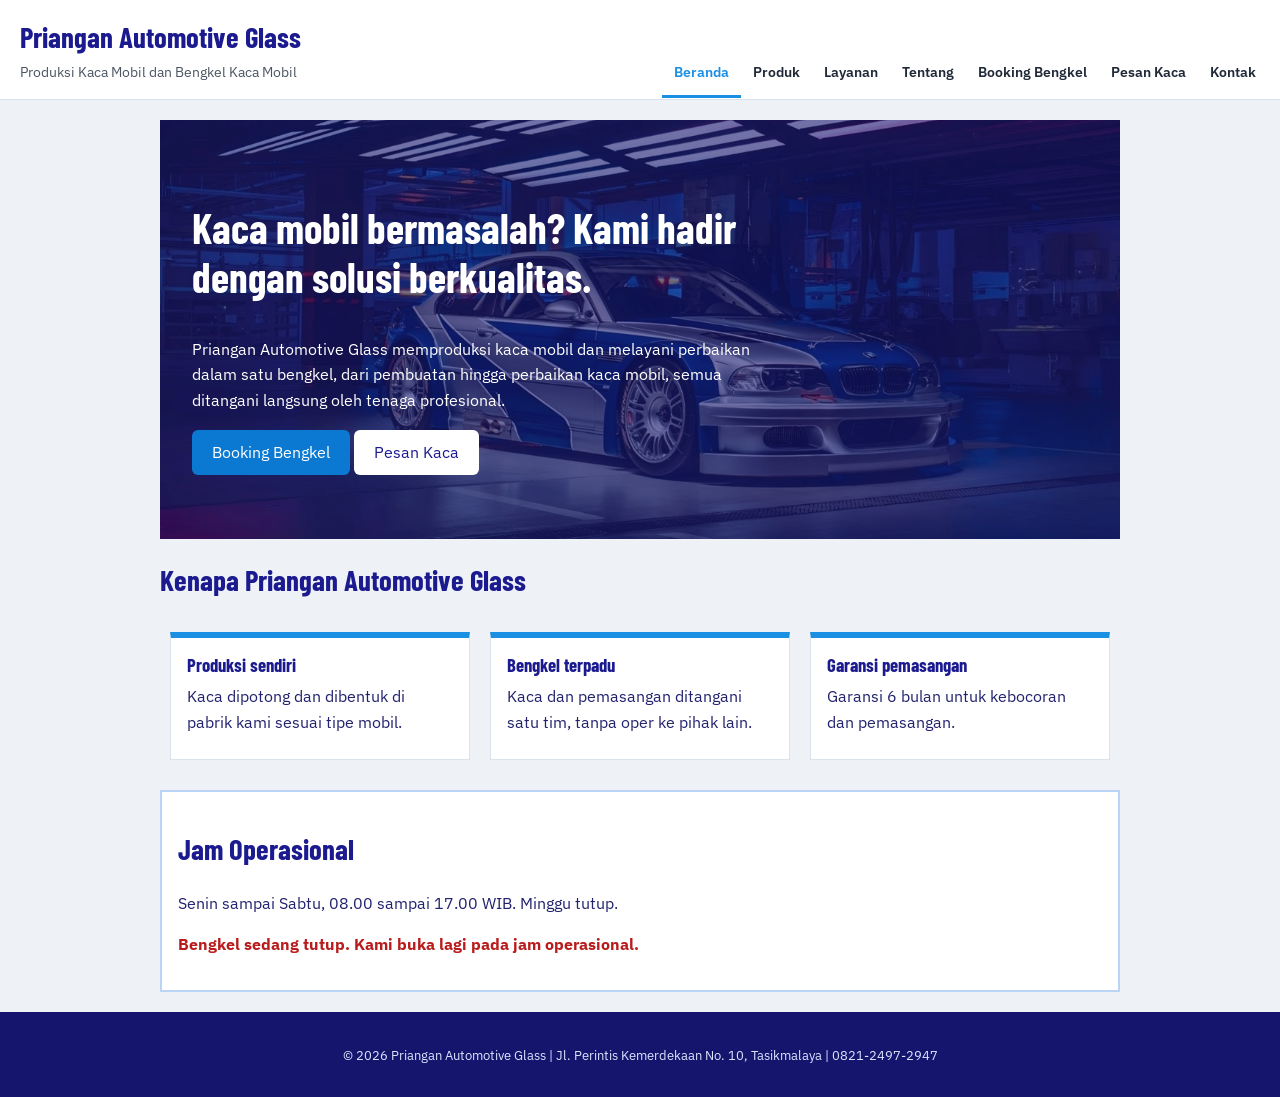
<file: index.html>
<!DOCTYPE html>
<html lang="id">
<head>
    <meta charset="UTF-8">
    <meta name="viewport" content="width=device-width, initial-scale=1.0">
    <title>Beranda | Priangan Automotive Glass</title>
    <link href="https://fonts.googleapis.com/css2?family=Barlow+Condensed:wght@600;700&family=IBM+Plex+Sans:wght@400;600&display=swap" rel="stylesheet">
   <link rel="stylesheet" href="css/style.css">
</head>

<body>

  <header id="fawwaz_header">
    <p class="fawwaz_logo">Priangan Automotive Glass</p>
    <p class="fawwaz_slogan">Produksi Kaca Mobil dan Bengkel Kaca Mobil</p>
  </header>

  <nav class="fawwaz_menu">
    <ul>
      <li><a href="index.html" class="fawwaz_aktif">Beranda</a></li>
      <li><a href="produk.html">Produk</a></li>
      <li><a href="layanan.html">Layanan</a></li>
      <li><a href="tentang.html">Tentang</a></li>
      <li><a href="booking.html">Booking Bengkel</a></li>
      <li><a href="pesan.html">Pesan Kaca</a></li>
      <li><a href="kontak.html">Kontak</a></li>
    </ul>
  </nav>

  <main id="isi">
    <section class="fawwaz_foto_latar">
      <div class="fawwaz_lapisan">
        <h1>Kaca mobil bermasalah? Kami hadir dengan solusi berkualitas.</h1>
        <p>
          Priangan Automotive Glass memproduksi kaca mobil dan melayani perbaikan
          dalam satu bengkel, dari pembuatan hingga perbaikan kaca mobil, semua ditangani langsung oleh tenaga profesional.
        </p>
        <p>
          <a class="fawwaz_tombol" href="booking.html">Booking Bengkel</a>
          <a class="fawwaz_tombol fawwaz_tombol_putih" href="pesan.html">Pesan Kaca</a>
        </p>
      </div>
    </section>

    <section>
      <h2>Kenapa Priangan Automotive Glass</h2>
      <article class="fawwaz_kolom3">
        <div class="fawwaz_kartu">
          <h3>Produksi sendiri</h3>
          <p>Kaca dipotong dan dibentuk di pabrik kami sesuai tipe mobil.</p>
        </div>
      </article>

      <article class="fawwaz_kolom3">
        <div class="fawwaz_kartu">
          <h3>Bengkel terpadu</h3>
          <p>Kaca dan pemasangan ditangani satu tim, tanpa oper ke pihak lain.</p>
        </div>
      </article>

      <article class="fawwaz_kolom3">
        <div class="fawwaz_kartu">
          <h3>Garansi pemasangan</h3>
          <p>Garansi 6 bulan untuk kebocoran dan pemasangan.</p>
        </div>
      </article>

      <div class="fawwaz_clear"></div>
    </section>

    <aside class="fawwaz_info">
      <h2>Jam Operasional</h2>
      <p>Senin sampai Sabtu, 08.00 sampai 17.00 WIB. Minggu tutup.</p>
    </aside>

  </main>

  <footer id="fawwaz_footer">
    <p>
      <small>&copy; 2026 Priangan Automotive Glass | Jl. Perintis Kemerdekaan No. 10, Tasikmalaya | 0821-2497-2947</small>
    </p>
  </footer>

<script src="js/script.js"></script>
</body>

</html>
</file>
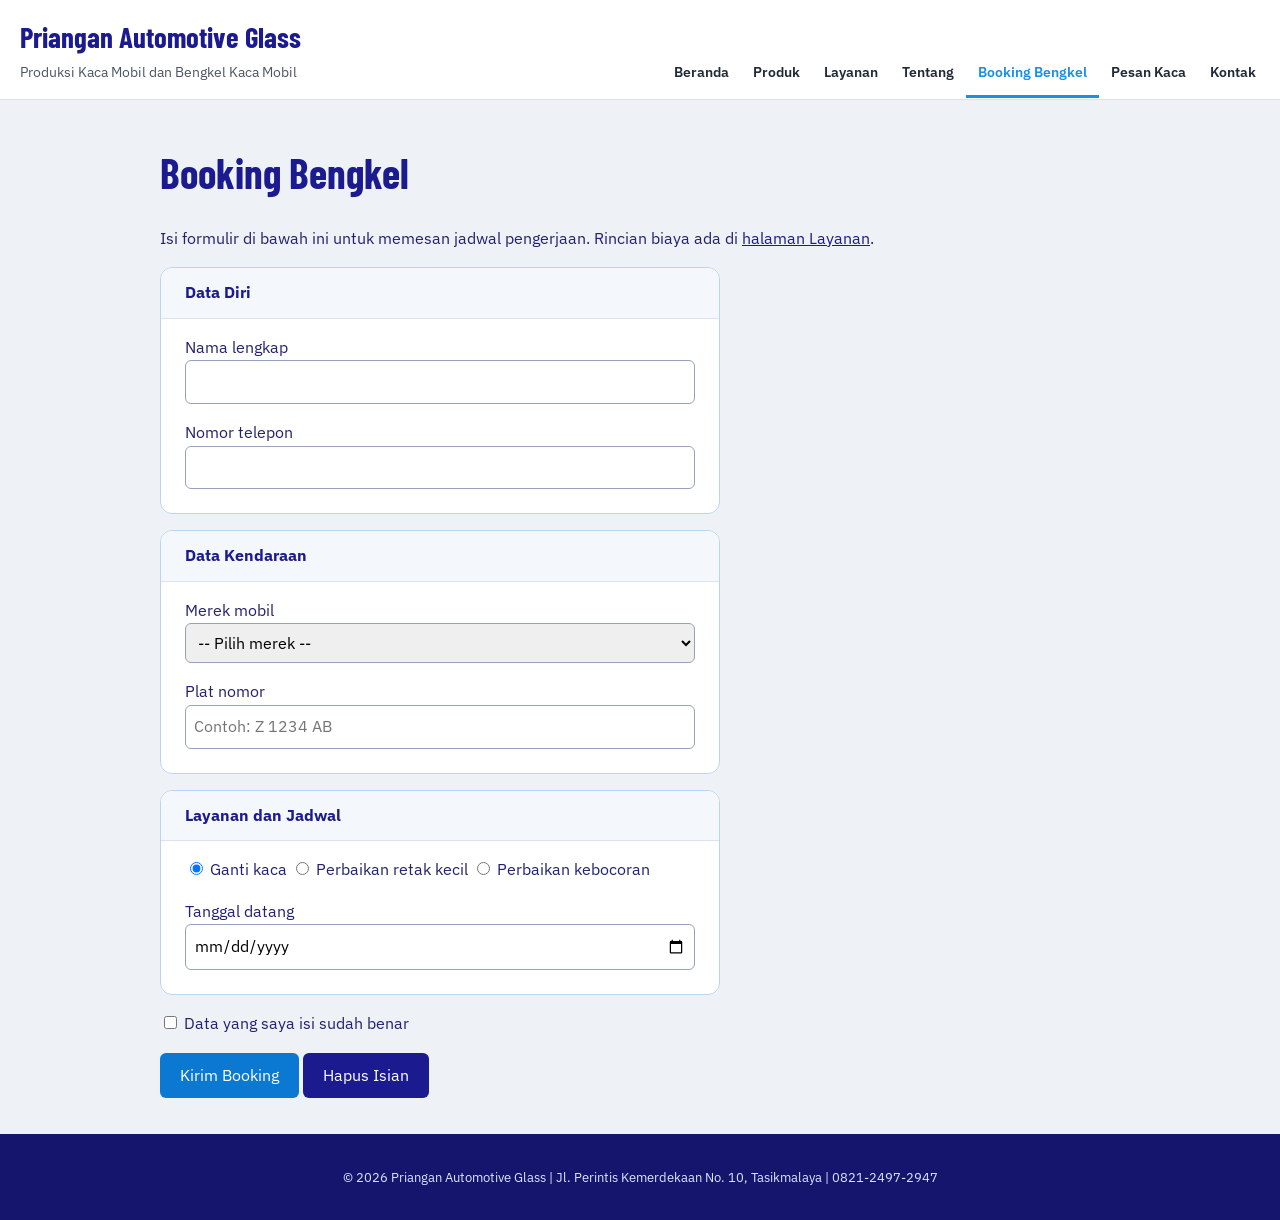
<file: booking.html>
<!DOCTYPE html>
<html lang="id">
<head>
    <meta charset="UTF-8">
    <meta name="viewport" content="width=device-width, initial-scale=1.0">
    <title>Booking Bengkel | Priangan Automotive Glass</title>
    <link href="https://fonts.googleapis.com/css2?family=Barlow+Condensed:wght@600;700&family=IBM+Plex+Sans:wght@400;600&display=swap" rel="stylesheet">
    <link rel="stylesheet" href="css/style.css">
</head>

<body>

  <header id="fawwaz_header">
    <p class="fawwaz_logo">Priangan Automotive Glass</p>
    <p class="fawwaz_slogan">Produksi Kaca Mobil dan Bengkel Kaca Mobil</p>
  </header>

  <nav class="fawwaz_menu">
    <ul>
      <li><a href="index.html">Beranda</a></li>
      <li><a href="produk.html">Produk</a></li>
      <li><a href="layanan.html">Layanan</a></li>
      <li><a href="tentang.html">Tentang</a></li>
      <li><a href="booking.html" class="fawwaz_aktif">Booking Bengkel</a></li>
      <li><a href="pesan.html">Pesan Kaca</a></li>
      <li><a href="kontak.html">Kontak</a></li>
    </ul>
  </nav>

  <main id="isi">

    <h1>Booking Bengkel</h1>
    <p>
      Isi formulir di bawah ini untuk memesan jadwal pengerjaan.
      Rincian biaya ada di <a href="layanan.html">halaman Layanan</a>.
    </p>

    <section id="fawwaz_terima">
      <h2>Terima Kasih</h2>
      <p>
        Booking Anda sudah kami terima. Kami akan menghubungi Anda
        untuk konfirmasi jadwal pengerjaan.
      </p>
    </section>

    <form action="booking.html#fawwaz_terima" method="get">

      <fieldset class="fawwaz_fieldset">
        <legend>Data Diri</legend>

        <p>
          <label for="fawwaz_nama">Nama lengkap</label><br>
          <input type="text" id="fawwaz_nama" name="nama" required minlength="3">
        </p>

        <p>
          <label for="fawwaz_telp">Nomor telepon</label><br>
          <input type="tel" id="fawwaz_telp" name="telp" required pattern="[0-9]{10,13}" title="10 sampai 13 digit angka">
        </p>
      </fieldset>

      <fieldset class="fawwaz_fieldset">
        <legend>Data Kendaraan</legend>

        <p>
          <label for="fawwaz_merk">Merek mobil</label><br>
          <select id="fawwaz_merk" name="merk" required>
            <option value="">-- Pilih merek --</option>
            <optgroup label="Jepang">
              <option value="toyota">Toyota</option>
              <option value="honda">Honda</option>
              <option value="daihatsu">Daihatsu</option>
            </optgroup>
            <optgroup label="Lainnya">
              <option value="lainnya">Merek lain</option>
            </optgroup>
          </select>
        </p>

        <p>
          <label for="fawwaz_plat">Plat nomor</label><br>
          <input type="text" id="fawwaz_plat" name="plat" required placeholder="Contoh: Z 1234 AB">
        </p>
      </fieldset>

      <fieldset class="fawwaz_fieldset">
        <legend>Layanan dan Jadwal</legend>

        <input type="radio" id="fawwaz_l1" name="layanan" value="ganti-kaca" checked>
        <label for="fawwaz_l1">Ganti kaca</label>

        <input type="radio" id="fawwaz_l2" name="layanan" value="retak-kecil">
        <label for="fawwaz_l2">Perbaikan retak kecil</label>

        <input type="radio" id="fawwaz_l3" name="layanan" value="kebocoran">
        <label for="fawwaz_l3">Perbaikan kebocoran</label>

        <p>
          <label for="fawwaz_tanggal">Tanggal datang</label><br>
          <input type="date" id="fawwaz_tanggal" name="tanggal" required>
        </p>
      </fieldset>

      <p>
        <input type="checkbox" id="fawwaz_setuju" name="setuju" value="ya" required>
        <label for="fawwaz_setuju">Data yang saya isi sudah benar</label>
      </p>

      <p>
        <button type="submit" class="fawwaz_tombol">Kirim Booking</button>
        <button type="reset" class="fawwaz_tombol fawwaz_tombol2">Hapus Isian</button>
      </p>

    </form>

  </main>

  <footer id="fawwaz_footer">
    <p>
      <small>&copy; 2026 Priangan Automotive Glass | Jl. Perintis Kemerdekaan No. 10, Tasikmalaya | 0821-2497-2947</small>
    </p>
  </footer>
<script src="js/script.js"></script>
</body>

</html>
</file>
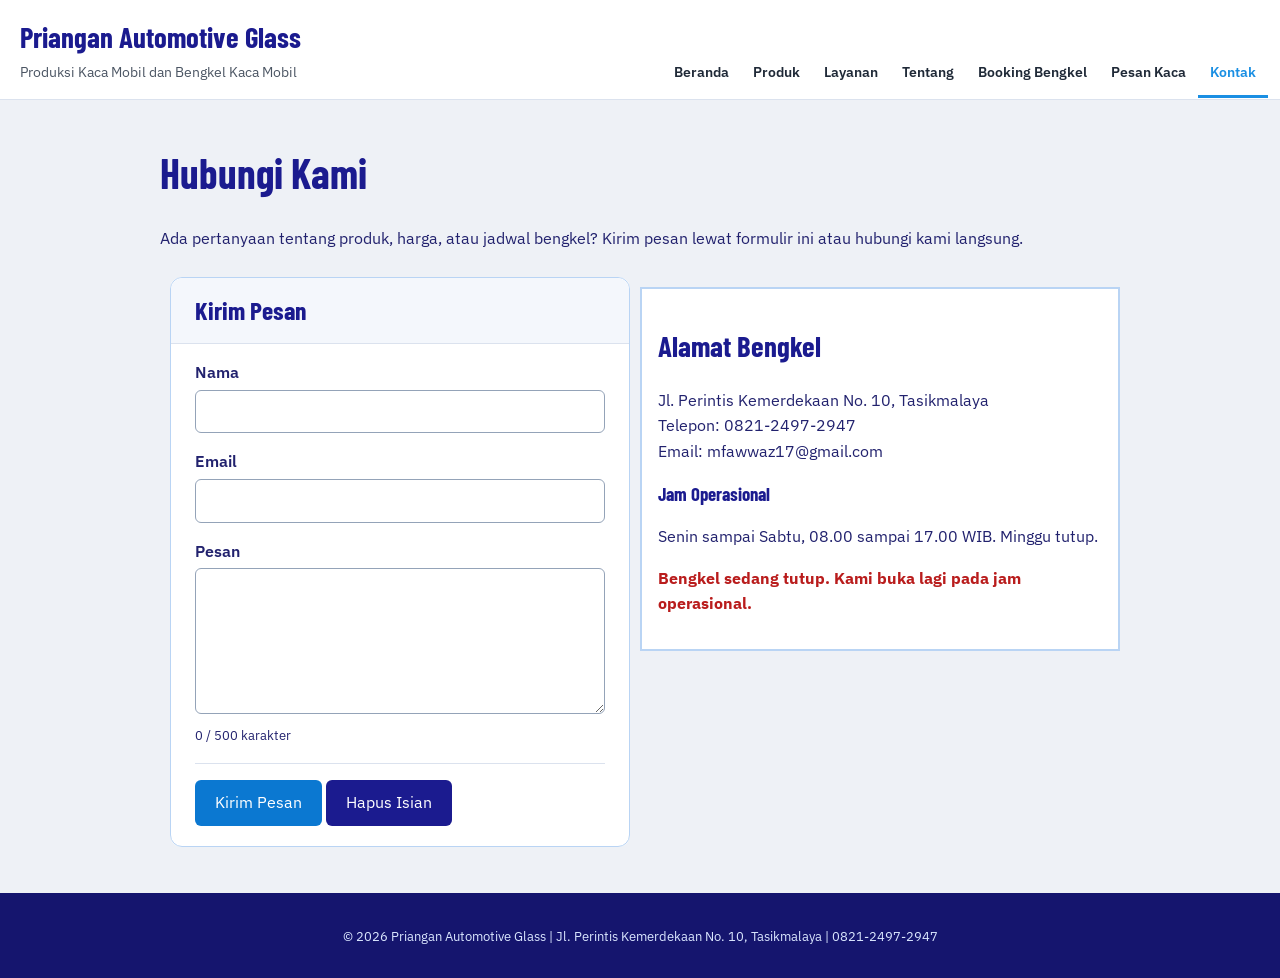
<file: kontak.html>
<!DOCTYPE html>
<html lang="id">
<head>
    <meta charset="UTF-8">
    <meta name="viewport" content="width=device-width, initial-scale=1.0">
    <title>Kontak | Priangan Automotive Glass</title>
    <link href="https://fonts.googleapis.com/css2?family=Barlow+Condensed:wght@600;700&family=IBM+Plex+Sans:wght@400;600&display=swap" rel="stylesheet">
    <link rel="stylesheet" href="css/style.css">
</head>

<body>

  <header id="fawwaz_header">
    <p class="fawwaz_logo">Priangan Automotive Glass</p>
    <p class="fawwaz_slogan">Produksi Kaca Mobil dan Bengkel Kaca Mobil</p>
  </header>

  <nav class="fawwaz_menu">
    <ul>
      <li><a href="index.html">Beranda</a></li>
      <li><a href="produk.html">Produk</a></li>
      <li><a href="layanan.html">Layanan</a></li>
      <li><a href="tentang.html">Tentang</a></li>
      <li><a href="booking.html">Booking Bengkel</a></li>
      <li><a href="pesan.html">Pesan Kaca</a></li>
      <li><a href="kontak.html" class="fawwaz_aktif">Kontak</a></li>
    </ul>
  </nav>

  <main id="isi">

    <h1>Hubungi Kami</h1>
    <p>
      Ada pertanyaan tentang produk, harga, atau jadwal bengkel?
      Kirim pesan lewat formulir ini atau hubungi kami langsung.
    </p>

    <section id="fawwaz_terima">
      <h2>Terima Kasih</h2>
      <p>
        Pesan Anda sudah kami terima. Kami akan membalas secepatnya
        pada jam operasional.
      </p>
    </section>

    <article class="fawwaz_kolom2">

      <form action="kontak.html#fawwaz_terima" method="get">

        <fieldset class="fawwaz_fieldset fawwaz_form_kartu">
          <legend>Kirim Pesan</legend>

          <p>
            <label for="fawwaz_nama">Nama</label>
            <input type="text" id="fawwaz_nama" name="nama" required minlength="3">
          </p>

          <p>
            <label for="fawwaz_email">Email</label>
            <input type="email" id="fawwaz_email" name="email" required>
          </p>

          <p>
            <label for="fawwaz_pesan">Pesan</label>
            <textarea id="fawwaz_pesan" name="pesan" rows="5" cols="40" required></textarea>
          </p>

          <p class="fawwaz_form_tombol">
            <button type="submit" class="fawwaz_tombol">Kirim Pesan</button>
            <button type="reset" class="fawwaz_tombol fawwaz_tombol2">Hapus Isian</button>
          </p>
        </fieldset>

      </form>
    </article>

    <aside class="fawwaz_kolom2 fawwaz_info">
      <h2>Alamat Bengkel</h2>
      <p>
        Jl. Perintis Kemerdekaan No. 10, Tasikmalaya<br>
        Telepon: 0821-2497-2947<br>
        Email: mfawwaz17@gmail.com
      </p>

      <h3>Jam Operasional</h3>
      <p>Senin sampai Sabtu, 08.00 sampai 17.00 WIB. Minggu tutup.</p>
    </aside>

    <div class="fawwaz_clear"></div>

  </main>

  <footer id="fawwaz_footer">
    <p>
      <small>&copy; 2026 Priangan Automotive Glass | Jl. Perintis Kemerdekaan No. 10, Tasikmalaya | 0821-2497-2947</small>
    </p>
  </footer>

  <script src="js/script.js"></script>
</body>

</html>
</file>
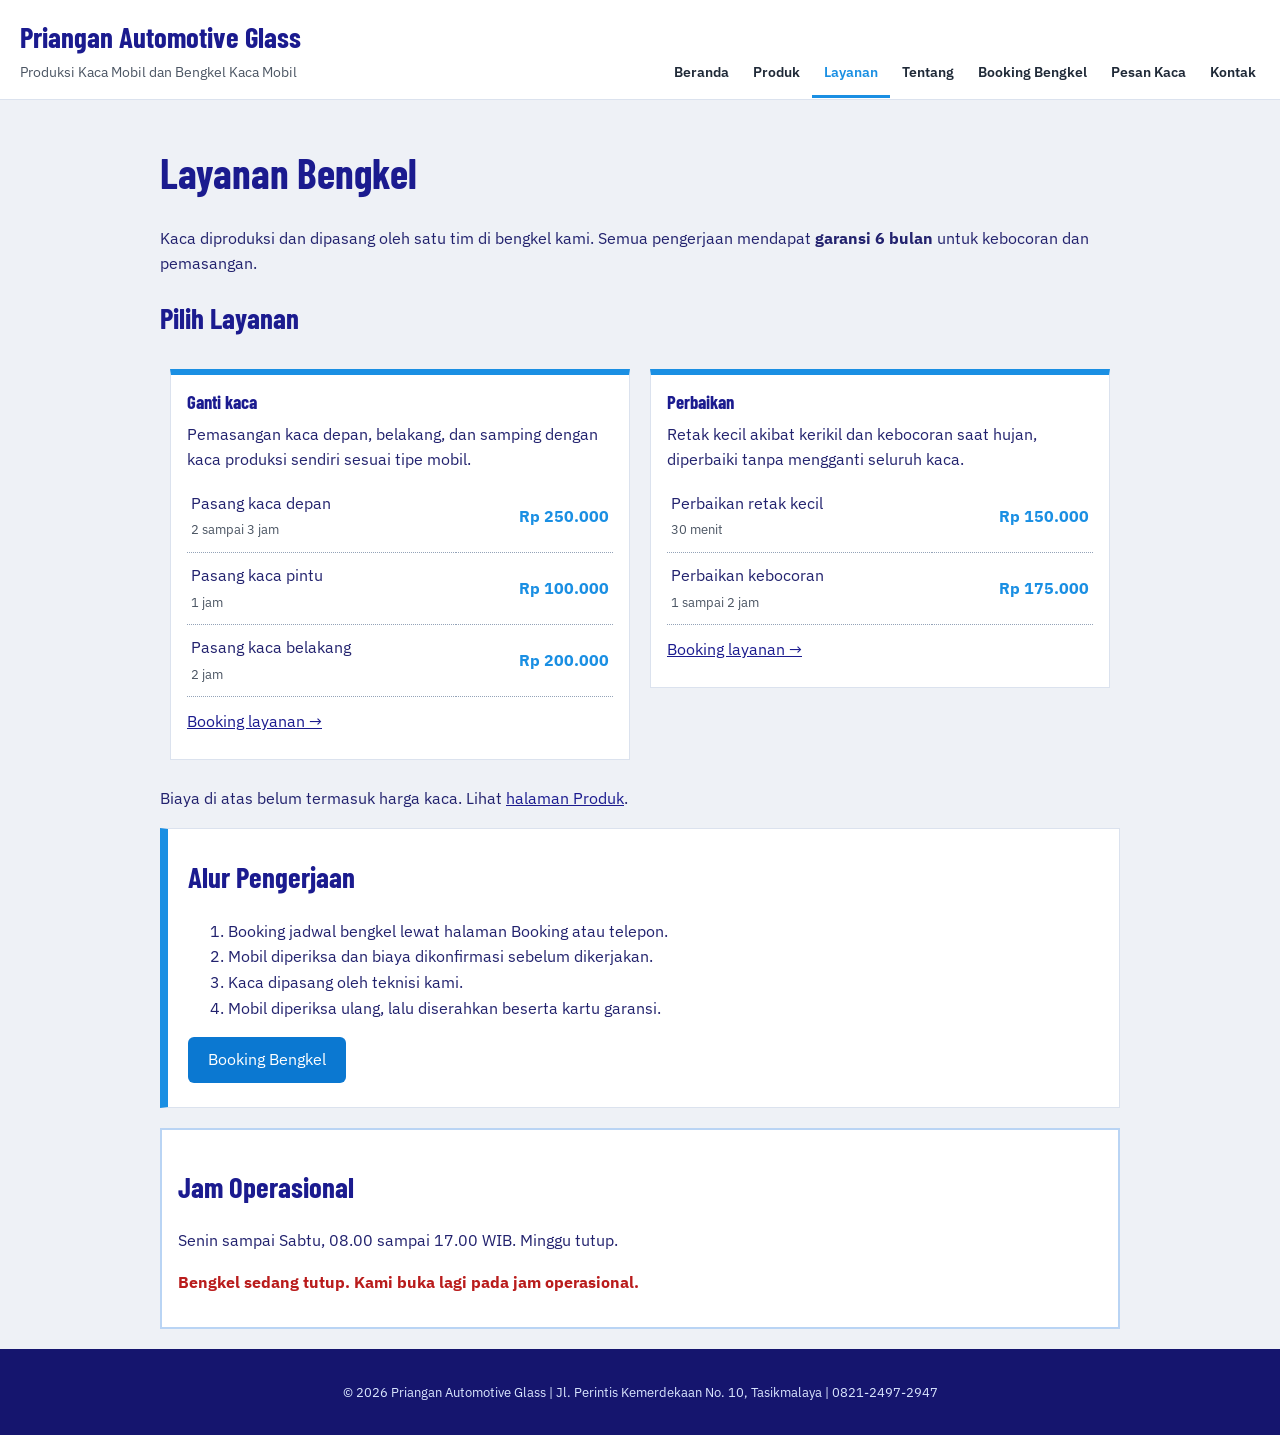
<file: layanan.html>
<!DOCTYPE html>
<html lang="id">
<head>
    <meta charset="UTF-8">
    <meta name="viewport" content="width=device-width, initial-scale=1.0">
    <title>Layanan | Priangan Automotive Glass</title>
    <link href="https://fonts.googleapis.com/css2?family=Barlow+Condensed:wght@600;700&family=IBM+Plex+Sans:wght@400;600&display=swap" rel="stylesheet">
    <link rel="stylesheet" href="css/style.css">
</head>

<body>
  <header id="fawwaz_header">
    <p class="fawwaz_logo">Priangan Automotive Glass</p>
    <p class="fawwaz_slogan">Produksi Kaca Mobil dan Bengkel Kaca Mobil</p>
  </header>

  <nav class="fawwaz_menu">
    <ul>
      <li><a href="index.html">Beranda</a></li>
      <li><a href="produk.html">Produk</a></li>
      <li><a href="layanan.html" class="fawwaz_aktif">Layanan</a></li>
      <li><a href="tentang.html">Tentang</a></li>
      <li><a href="booking.html">Booking Bengkel</a></li>
      <li><a href="pesan.html">Pesan Kaca</a></li>
      <li><a href="kontak.html">Kontak</a></li>
    </ul>
  </nav>

  <main id="isi">
    <h1>Layanan Bengkel</h1>
    <p>
      Kaca diproduksi dan dipasang oleh satu tim di bengkel kami.
      Semua pengerjaan mendapat <strong>garansi 6 bulan</strong>
      untuk kebocoran dan pemasangan.
    </p>

    <section>
      <h2>Pilih Layanan</h2>
      <article class="fawwaz_kolom2">
        <div class="fawwaz_kartu">
          <h3>Ganti kaca</h3>
          <p>Pemasangan kaca depan, belakang, dan samping dengan kaca produksi sendiri sesuai tipe mobil.</p>
          
          <table class="fawwaz_tabel_menu">
            <tbody>
              <tr>
                <td>Pasang kaca depan<br><small>2 sampai 3 jam</small></td>
                <td>Rp 250.000</td>
              </tr>
              <tr>
                <td>Pasang kaca pintu<br><small>1 jam</small></td>
                <td>Rp 100.000</td>
              </tr>
              <tr>
                <td>Pasang kaca belakang<br><small>2 jam</small></td>
                <td>Rp 200.000</td>
              </tr>
            </tbody>
          </table>

          <p><a href="booking.html">Booking layanan &rarr;</a></p>
        </div>
      </article>

      <article class="fawwaz_kolom2">
        <div class="fawwaz_kartu">
          <h3>Perbaikan</h3>
          <p>Retak kecil akibat kerikil dan kebocoran saat hujan, diperbaiki tanpa mengganti seluruh kaca.</p>

          <table class="fawwaz_tabel_menu">
            <tbody>
              <tr>
                <td>Perbaikan retak kecil<br><small>30 menit</small></td>
                <td>Rp 150.000</td>
              </tr>
              <tr>
                <td>Perbaikan kebocoran<br><small>1 sampai 2 jam</small></td>
                <td>Rp 175.000</td>
              </tr>
            </tbody>
          </table>

          <p><a href="booking.html">Booking layanan &rarr;</a></p>
        </div>
      </article>

      <div class="fawwaz_clear"></div>

      <p>Biaya di atas belum termasuk harga kaca. Lihat <a href="produk.html">halaman Produk</a>.</p>
    </section>

    <section class="fawwaz_blok">
      <h2>Alur Pengerjaan</h2>
      <ol>
        <li>Booking jadwal bengkel lewat halaman Booking atau telepon.</li>
        <li>Mobil diperiksa dan biaya dikonfirmasi sebelum dikerjakan.</li>
        <li>Kaca dipasang oleh teknisi kami.</li>
        <li>Mobil diperiksa ulang, lalu diserahkan beserta kartu garansi.</li>
      </ol>
      <p>
        <a class="fawwaz_tombol" href="booking.html">Booking Bengkel</a>
      </p>
    </section>

    <aside class="fawwaz_info">
      <h2>Jam Operasional</h2>
      <p>Senin sampai Sabtu, 08.00 sampai 17.00 WIB. Minggu tutup.</p>
    </aside>

  </main>

  <footer id="fawwaz_footer">
    <p>
      <small>&copy; 2026 Priangan Automotive Glass | Jl. Perintis Kemerdekaan No. 10, Tasikmalaya | 0821-2497-2947</small>
    </p>
  </footer>
<script src="js/script.js"></script>
</body>

</html>
</file>
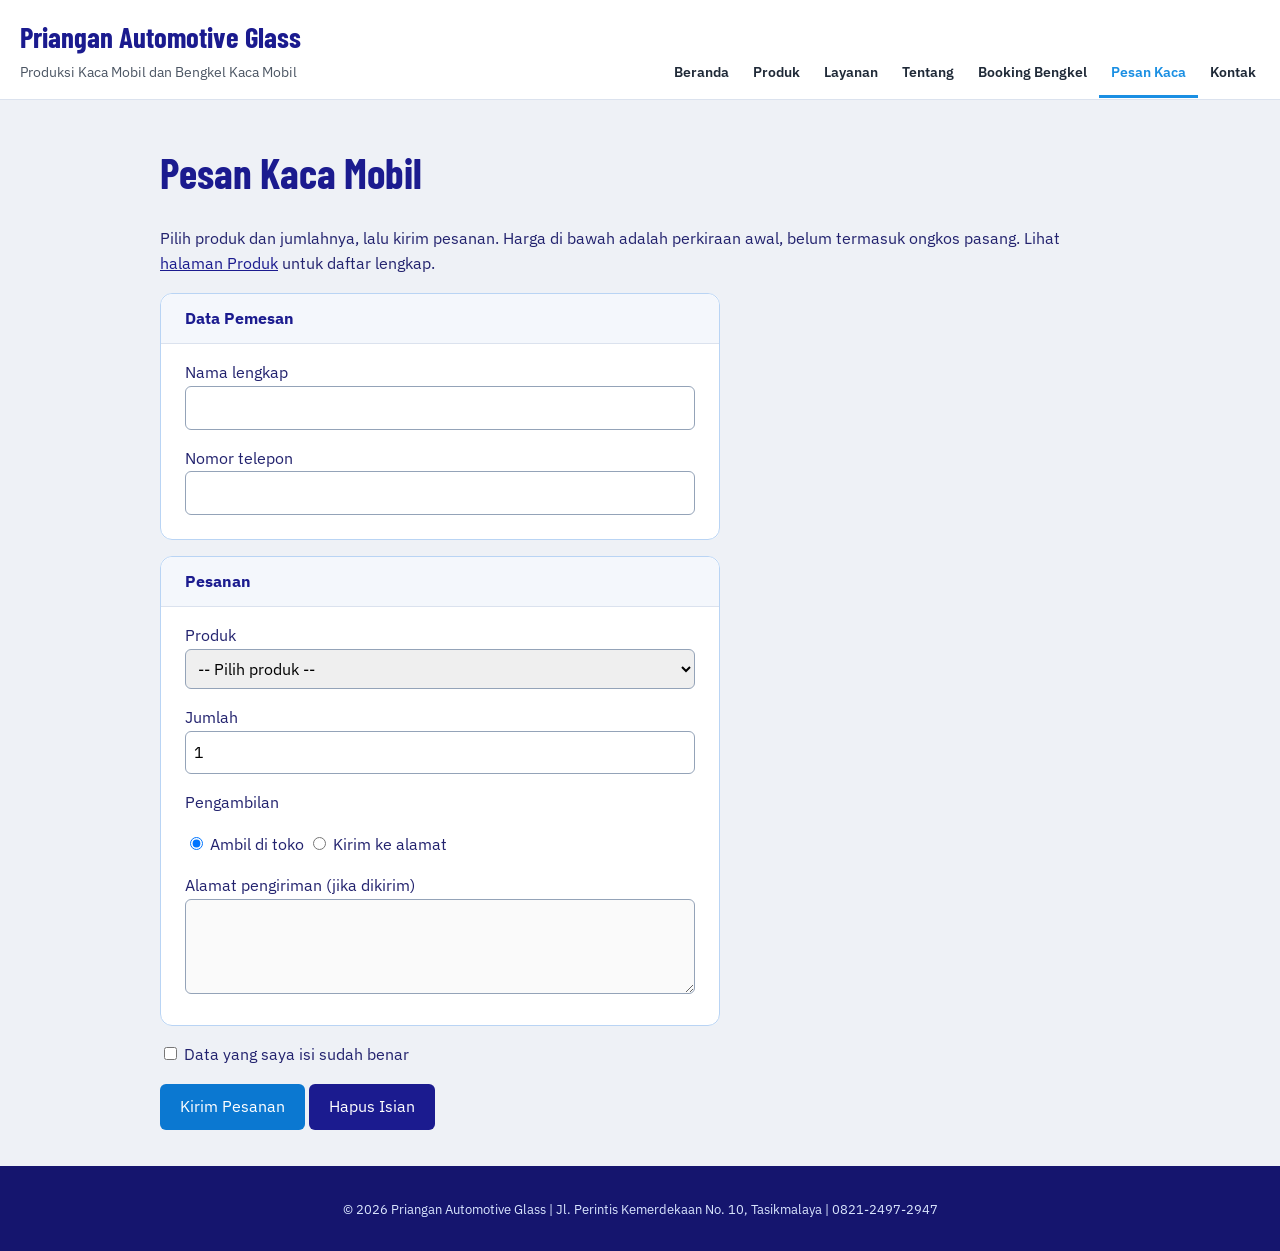
<file: pesan.html>
<!DOCTYPE html>
<html lang="id">
<head>
    <meta charset="UTF-8">
    <meta name="viewport" content="width=device-width, initial-scale=1.0">
    <title>Pesan Kaca | Priangan Automotive Glass</title>
    <link href="https://fonts.googleapis.com/css2?family=Barlow+Condensed:wght@600;700&family=IBM+Plex+Sans:wght@400;600&display=swap" rel="stylesheet">
    <link rel="stylesheet" href="css/style.css">
</head>

<body>
  <header id="fawwaz_header">
    <p class="fawwaz_logo">Priangan Automotive Glass</p>
    <p class="fawwaz_slogan">Produksi Kaca Mobil dan Bengkel Kaca Mobil</p>
  </header>

  <nav class="fawwaz_menu">
    <ul>
      <li><a href="index.html">Beranda</a></li>
      <li><a href="produk.html">Produk</a></li>
      <li><a href="layanan.html">Layanan</a></li>
      <li><a href="tentang.html">Tentang</a></li>
      <li><a href="booking.html">Booking Bengkel</a></li>
      <li><a href="pesan.html" class="fawwaz_aktif">Pesan Kaca</a></li>
      <li><a href="kontak.html">Kontak</a></li>
    </ul>
  </nav>

  <main id="isi">

    <h1>Pesan Kaca Mobil</h1>
    <p>
      Pilih produk dan jumlahnya, lalu kirim pesanan. Harga di bawah adalah
      perkiraan awal, belum termasuk ongkos pasang. Lihat
      <a href="produk.html">halaman Produk</a> untuk daftar lengkap.
    </p>

    <section id="fawwaz_terima">
      <h2>Terima Kasih</h2>
      <p>
        Pesanan Anda sudah kami terima. Kami akan menghubungi Anda
        untuk konfirmasi harga dan waktu pengerjaan.
      </p>
    </section>

    <form action="pesan.html#fawwaz_terima" method="get">

      <fieldset class="fawwaz_fieldset">
        <legend>Data Pemesan</legend>

        <p>
          <label for="fawwaz_nama">Nama lengkap</label><br>
          <input type="text" id="fawwaz_nama" name="nama" required minlength="3">
        </p>

        <p>
          <label for="fawwaz_telp">Nomor telepon</label><br>
          <input type="tel" id="fawwaz_telp" name="telp" required pattern="[0-9]{10,13}" title="10 sampai 13 digit angka">
        </p>
      </fieldset>

      <fieldset class="fawwaz_fieldset">
        <legend>Pesanan</legend>

        <p>
          <label for="fawwaz_produk">Produk</label><br>
          <select id="fawwaz_produk" name="produk" required>
            <option value="">-- Pilih produk --</option>
            <optgroup label="Depan">
              <option value="KCA-001">Kaca depan laminasi - Rp 1.200.000</option>
              <option value="KCA-002">Kaca depan anti UV - Rp 1.500.000</option>
            </optgroup>
            <optgroup label="Samping">
              <option value="KCA-003">Kaca pintu depan - Rp 450.000</option>
              <option value="KCA-004">Kaca pintu belakang - Rp 400.000</option>
            </optgroup>
            <optgroup label="Belakang">
              <option value="KCA-005">Kaca belakang defogger - Rp 850.000</option>
            </optgroup>
            <optgroup label="Atap">
              <option value="KCA-006">Kaca atap panoramik - Rp 2.000.000</option>
            </optgroup>
          </select>
        </p>

        <p>
          <label for="fawwaz_jumlah">Jumlah</label><br>
          <input type="number" id="fawwaz_jumlah" name="jumlah" min="1" max="10" value="1" required>
        </p>

        <p>Pengambilan</p>
        <input type="radio" id="fawwaz_p1" name="ambil" value="ambil-di-toko" checked>
        <label for="fawwaz_p1">Ambil di toko</label>

        <input type="radio" id="fawwaz_p2" name="ambil" value="kirim">
        <label for="fawwaz_p2">Kirim ke alamat</label>

        <p>
          <label for="fawwaz_alamat">Alamat pengiriman (jika dikirim)</label><br>
          <textarea id="fawwaz_alamat" name="alamat" rows="3" cols="40"></textarea>
        </p>
      </fieldset>

      <p>
        <input type="checkbox" id="fawwaz_setuju" name="setuju" value="ya" required>
        <label for="fawwaz_setuju">Data yang saya isi sudah benar</label>
      </p>

      <p>
        <button type="submit" class="fawwaz_tombol">Kirim Pesanan</button>
        <button type="reset" class="fawwaz_tombol fawwaz_tombol2">Hapus Isian</button>
      </p>

    </form>

  </main>

  <footer id="fawwaz_footer">
    <p>
      <small>&copy; 2026 Priangan Automotive Glass | Jl. Perintis Kemerdekaan No. 10, Tasikmalaya | 0821-2497-2947</small>
    </p>
  </footer>
<script src="js/script.js"></script>
</body>

</html>
</file>
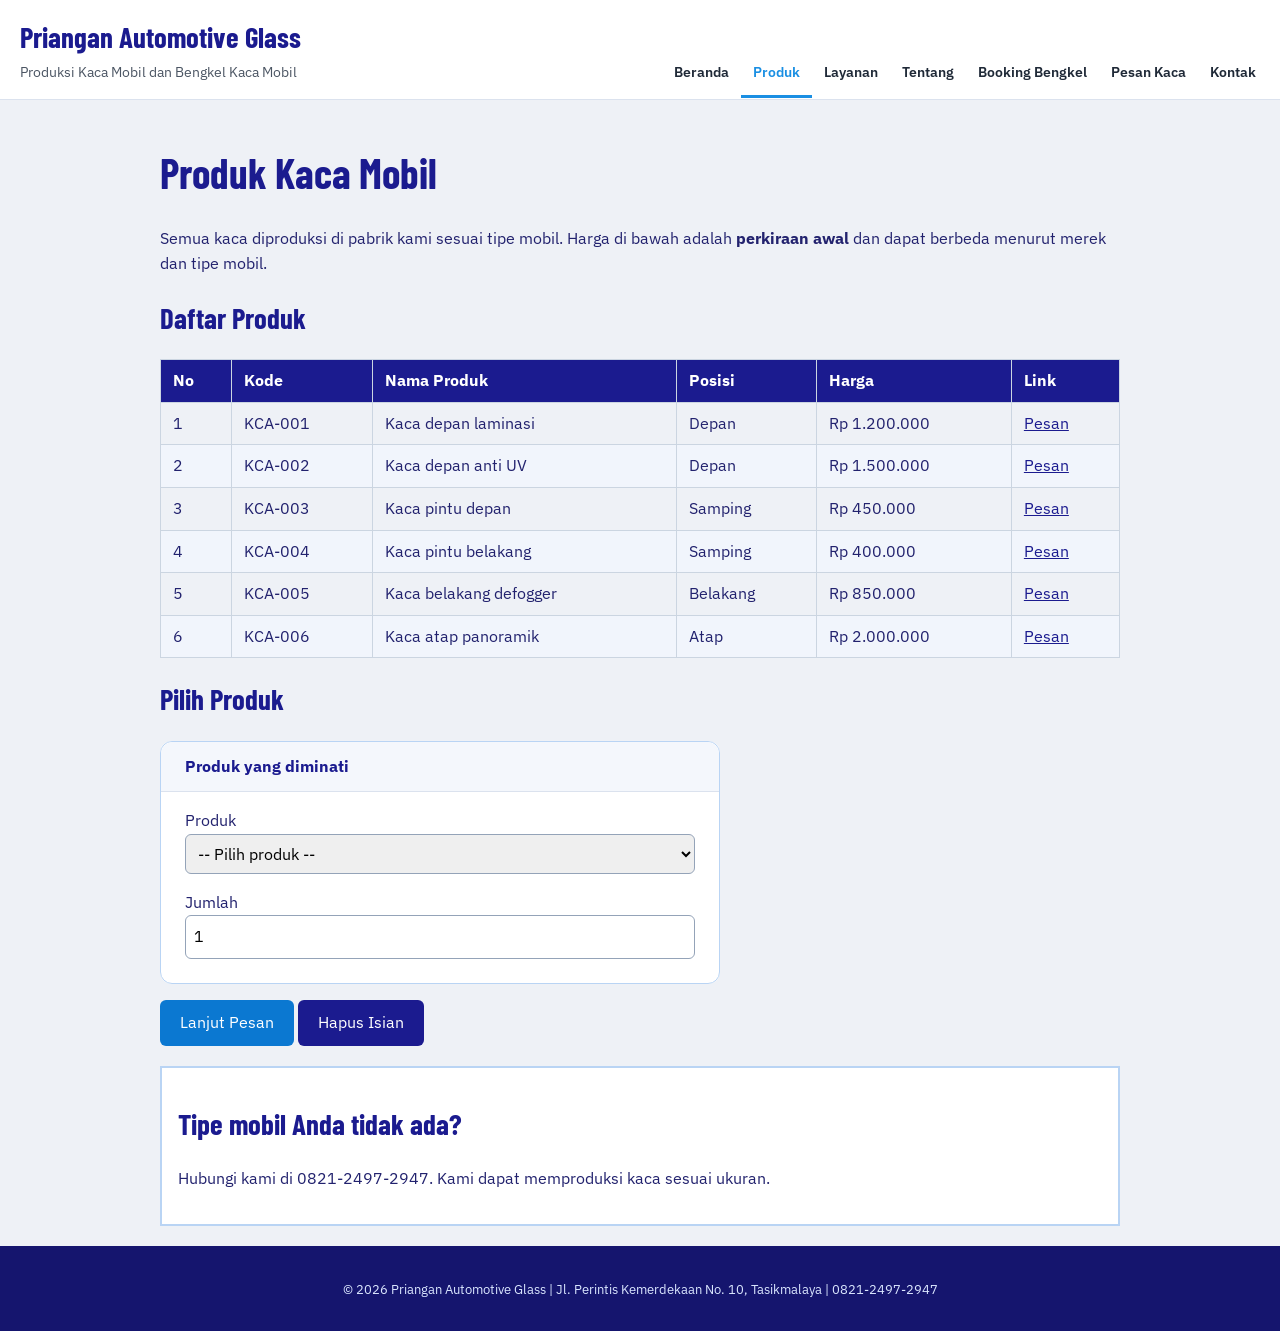
<file: produk.html>
<!DOCTYPE html>
<html lang="id">
<head>
    <meta charset="UTF-8">
    <meta name="viewport" content="width=device-width, initial-scale=1.0">
    <title>Produk | Priangan Automotive Glass</title>
    <link href="https://fonts.googleapis.com/css2?family=Barlow+Condensed:wght@600;700&family=IBM+Plex+Sans:wght@400;600&display=swap" rel="stylesheet">
    <link rel="stylesheet" href="css/style.css">
</head>

<body>

  <header id="fawwaz_header">
    <p class="fawwaz_logo">Priangan Automotive Glass</p>
    <p class="fawwaz_slogan">Produksi Kaca Mobil dan Bengkel Kaca Mobil</p>
  </header>

  <nav class="fawwaz_menu">
    <ul>
      <li><a href="index.html">Beranda</a></li>
      <li><a href="produk.html" class="fawwaz_aktif">Produk</a></li>
      <li><a href="layanan.html">Layanan</a></li>
      <li><a href="tentang.html">Tentang</a></li>
      <li><a href="booking.html">Booking Bengkel</a></li>
      <li><a href="pesan.html">Pesan Kaca</a></li>
      <li><a href="kontak.html">Kontak</a></li>
    </ul>
  </nav>

  <main id="isi">

    <h1>Produk Kaca Mobil</h1>
    <p>
      Semua kaca diproduksi di pabrik kami sesuai tipe mobil.
      Harga di bawah adalah <strong>perkiraan awal</strong> dan dapat berbeda
      menurut merek dan tipe mobil.
    </p>

    <section>
      <h2>Daftar Produk</h2>
      <div class="fawwaz_tabel">
        <table>
          <thead>
            <tr>
              <th>No</th>
              <th>Kode</th>
              <th>Nama Produk</th>
              <th>Posisi</th>
              <th>Harga</th>
              <th>Link</th>
            </tr>
          </thead>
          <tbody>
            <tr>
              <td>1</td>
              <td>KCA-001</td>
              <td>Kaca depan laminasi</td>
              <td>Depan</td>
              <td>Rp 1.200.000</td>
              <td><a href="pesan.html?produk=KCA-001">Pesan</a></td>
            </tr>
            <tr>
              <td>2</td>
              <td>KCA-002</td>
              <td>Kaca depan anti UV</td>
              <td>Depan</td>
              <td>Rp 1.500.000</td>
              <td><a href="pesan.html?produk=KCA-002">Pesan</a></td>
            </tr>
            <tr>
              <td>3</td>
              <td>KCA-003</td>
              <td>Kaca pintu depan</td>
              <td>Samping</td>
              <td>Rp 450.000</td>
              <td><a href="pesan.html?produk=KCA-003">Pesan</a></td>
            </tr>
            <tr>
              <td>4</td>
              <td>KCA-004</td>
              <td>Kaca pintu belakang</td>
              <td>Samping</td>
              <td>Rp 400.000</td>
              <td><a href="pesan.html?produk=KCA-004">Pesan</a></td>
            </tr>
            <tr>
              <td>5</td>
              <td>KCA-005</td>
              <td>Kaca belakang defogger</td>
              <td>Belakang</td>
              <td>Rp 850.000</td>
              <td><a href="pesan.html?produk=KCA-005">Pesan</a></td>
            </tr>
            <tr>
              <td>6</td>
              <td>KCA-006</td>
              <td>Kaca atap panoramik</td>
              <td>Atap</td>
              <td>Rp 2.000.000</td>
              <td><a href="pesan.html?produk=KCA-006">Pesan</a></td>
            </tr>
          </tbody>
        </table>
      </div>
    </section>

    <section>
      <h2>Pilih Produk</h2>

      <form action="pesan.html" method="get">
        <fieldset class="fawwaz_fieldset">
          <legend>Produk yang diminati</legend>
          <p>
            <label for="produk">Produk</label>
            <select id="produk" name="produk" required>
              <option value="">-- Pilih produk --</option>
              <optgroup label="Depan">
                <option value="KCA-001">Kaca depan laminasi</option>
                <option value="KCA-002">Kaca depan anti UV</option>
              </optgroup>
              <optgroup label="Samping">
                <option value="KCA-003">Kaca pintu depan</option>
                <option value="KCA-004">Kaca pintu belakang</option>
              </optgroup>
              <optgroup label="Belakang">
                <option value="KCA-005">Kaca belakang defogger</option>
              </optgroup>
              <optgroup label="Atap">
                <option value="KCA-006">Kaca atap panoramik</option>
              </optgroup>
            </select>
          </p>

          <p>
            <label for="jumlah">Jumlah</label>
            <input type="number" id="jumlah" name="jumlah" min="1" max="10" value="1" required>
          </p>
        </fieldset>

        <button type="submit" class="fawwaz_tombol">Lanjut Pesan</button>
        <button type="reset" class="fawwaz_tombol fawwaz_tombol2">Hapus Isian</button>
      </form>
    </section>

    <aside class="fawwaz_info">
      <h2>Tipe mobil Anda tidak ada?</h2>
      <p>Hubungi kami di 0821-2497-2947. Kami dapat memproduksi kaca sesuai ukuran.</p>
    </aside>
  </main>

  <footer id="fawwaz_footer">
    <p>
      <small>&copy; 2026 Priangan Automotive Glass | Jl. Perintis Kemerdekaan No. 10, Tasikmalaya | 0821-2497-2947</small>
    </p>
  </footer>
<script src="js/script.js"></script>
</body>

</html>
</file>
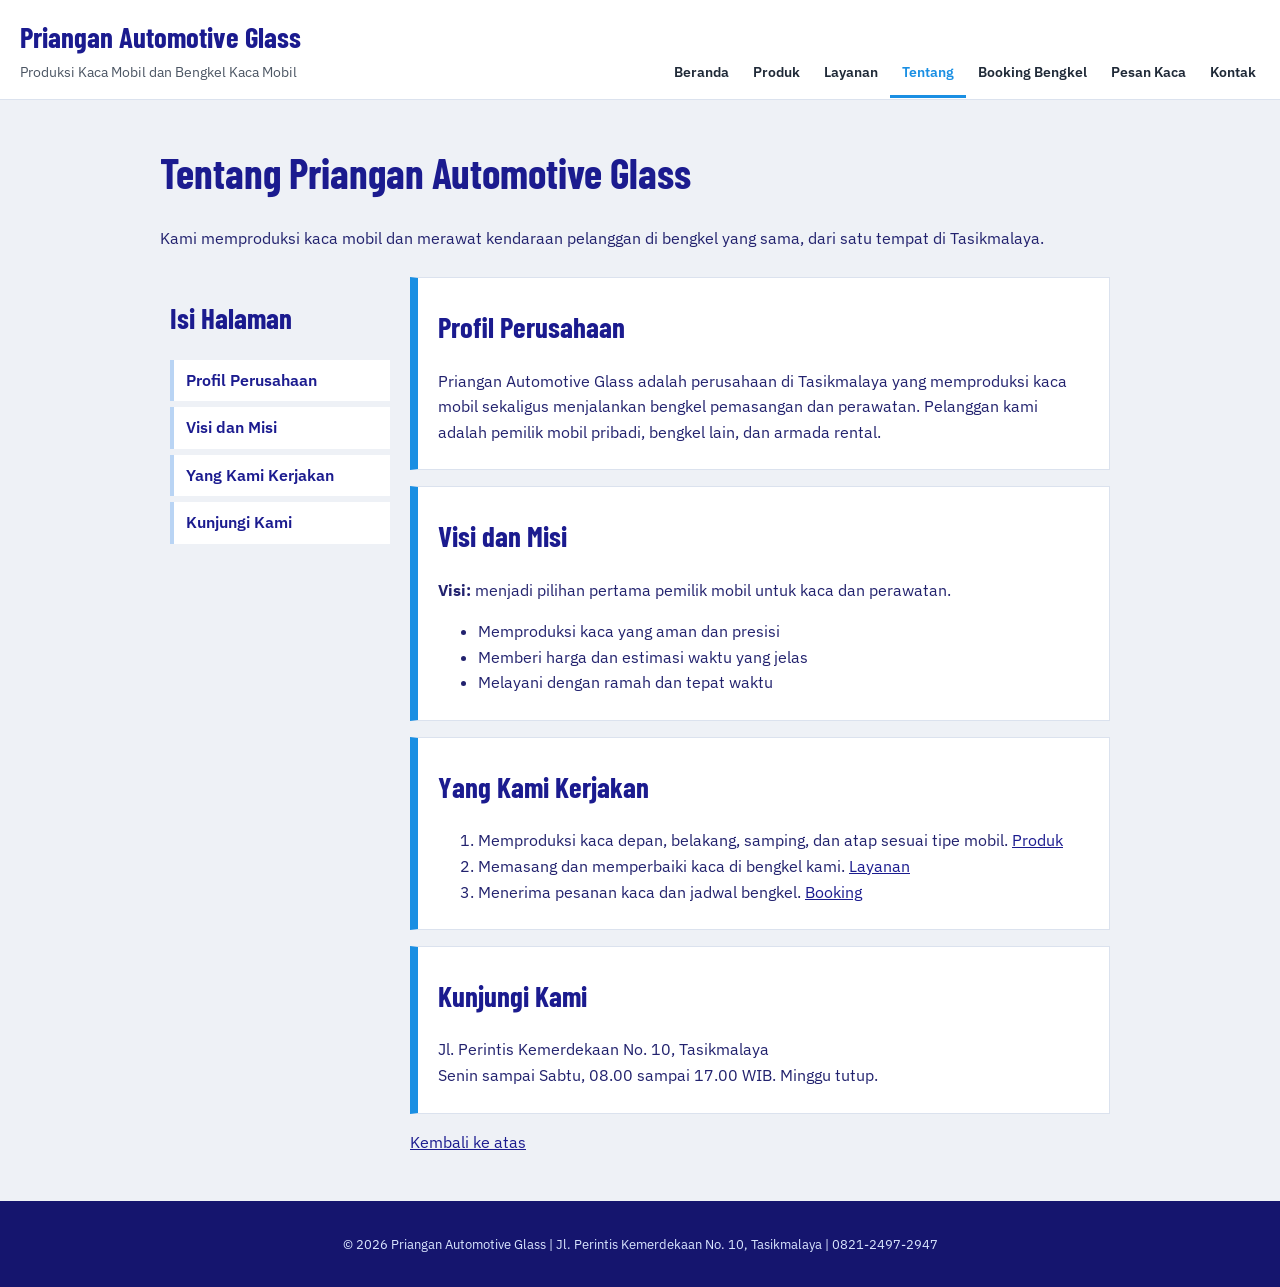
<file: tentang.html>
<!DOCTYPE html>
<html lang="id">
<head>
    <meta charset="UTF-8">
    <meta name="viewport" content="width=device-width, initial-scale=1.0">
    <title>Tentang | Priangan Automotive Glass</title>
    <link href="https://fonts.googleapis.com/css2?family=Barlow+Condensed:wght@600;700&family=IBM+Plex+Sans:wght@400;600&display=swap" rel="stylesheet">
    <link rel="stylesheet" href="css/style.css">
</head>

<body>

  <header id="fawwaz_header">
    <p class="fawwaz_logo">Priangan Automotive Glass</p>
    <p class="fawwaz_slogan">Produksi Kaca Mobil dan Bengkel Kaca Mobil</p>
  </header>

  <nav class="fawwaz_menu">
    <ul>
      <li><a href="index.html">Beranda</a></li>
      <li><a href="produk.html">Produk</a></li>
      <li><a href="layanan.html">Layanan</a></li>
      <li><a href="tentang.html" class="fawwaz_aktif">Tentang</a></li>
      <li><a href="booking.html">Booking Bengkel</a></li>
      <li><a href="pesan.html">Pesan Kaca</a></li>
      <li><a href="kontak.html">Kontak</a></li>
    </ul>
  </nav>

  <main id="isi">

    <h1>Tentang Priangan Automotive Glass</h1>
    <p>
      Kami memproduksi kaca mobil dan merawat kendaraan pelanggan
      di bengkel yang sama, dari satu tempat di Tasikmalaya.
    </p>

    <aside class="fawwaz_isi_samping">
      <h2>Isi Halaman</h2>
      <ul>
        <li><a href="#profil">Profil Perusahaan</a></li>
        <li><a href="#visimisi">Visi dan Misi</a></li>
        <li><a href="#kerja">Yang Kami Kerjakan</a></li>
        <li><a href="#kunjungi">Kunjungi Kami</a></li>
      </ul>
    </aside>

    <div class="fawwaz_isi_utama">

      <section class="fawwaz_blok" id="profil">
        <h2>Profil Perusahaan</h2>
        <p>
          Priangan Automotive Glass adalah perusahaan di Tasikmalaya yang memproduksi
          kaca mobil sekaligus menjalankan bengkel pemasangan dan perawatan.
          Pelanggan kami adalah pemilik mobil pribadi, bengkel lain, dan armada rental.
        </p>
      </section>

      <section class="fawwaz_blok" id="visimisi">
        <h2>Visi dan Misi</h2>
        <p><strong>Visi:</strong> menjadi pilihan pertama pemilik mobil untuk kaca dan perawatan.</p>
        <ul>
          <li>Memproduksi kaca yang aman dan presisi</li>
          <li>Memberi harga dan estimasi waktu yang jelas</li>
          <li>Melayani dengan ramah dan tepat waktu</li>
        </ul>
      </section>

      <section class="fawwaz_blok" id="kerja">
        <h2>Yang Kami Kerjakan</h2>
        <ol>
          <li>Memproduksi kaca depan, belakang, samping, dan atap sesuai tipe mobil. <a href="produk.html">Produk</a></li>
          <li>Memasang dan memperbaiki kaca di bengkel kami. <a href="layanan.html">Layanan</a></li>
          <li>Menerima pesanan kaca dan jadwal bengkel. <a href="booking.html">Booking</a></li>
        </ol>
      </section>

      <section class="fawwaz_blok" id="kunjungi">
        <h2>Kunjungi Kami</h2>
        <p>
          Jl. Perintis Kemerdekaan No. 10, Tasikmalaya<br>
          Senin sampai Sabtu, 08.00 sampai 17.00 WIB. Minggu tutup.
        </p>
      </section>

      <p><a href="#isi">Kembali ke atas</a></p>

    </div>

    <div class="fawwaz_clear"></div>
  </main>

  <footer id="fawwaz_footer">
    <p>
      <small>&copy; 2026 Priangan Automotive Glass | Jl. Perintis Kemerdekaan No. 10, Tasikmalaya | 0821-2497-2947</small>
    </p>
  </footer>
  
<script src="js/script.js"></script>
</body>

</html>
</file>
<file: css/style.css>
* {
  box-sizing: border-box;
  font-family: 'IBM Plex Sans', Arial, sans-serif;
}

body {
  margin: 0;
  color: #22226e;
  background-color: #eef1f6;
  font-size: 16px;
  line-height: 1.6;
}

h1,
h2,
h3 {
  font-family: 'Barlow Condensed', Arial, sans-serif;
  color: #1b1b8f;
  line-height: 1.2;
}

h1 {
  font-size: 2.6rem;
}

h2 {
  font-size: 1.8rem;
}

img {
  max-width: 100%;
  height: auto;
}

a:link {
  color: #1b1b8f;
}

a:visited {
  color: #6b21a8;
}

a:hover {
  color: #1a8fe3;
}

a:active {
  color: #0b5fa6;
}

:focus {
  outline: 3px solid #1a8fe3;
  outline-offset: 2px;
}

.fawwaz_clear {
  clear: both;
}

.fawwaz_lewati {
  display: block;
  padding: 6px 20px;
  background-color: #15156e;
  font-size: 0.9rem;
}

.fawwaz_lewati:link,
.fawwaz_lewati:visited,
.fawwaz_lewati:hover,
.fawwaz_lewati:active {
  color: #fff;
}

#fawwaz_header {
  float: left;
  width: 38%;
  height: 100px;
  background-color: #fff;
  padding: 14px 20px;
  border-bottom: 1px solid #dbe2ee;
}

.fawwaz_logo {
  margin: 0;
  font-family: 'Barlow Condensed', Arial, sans-serif;
  font-size: 1.8rem;
  font-weight: 700;
  color: #1b1b8f;
}

.fawwaz_slogan {
  margin: 0;
  color: #4b5563;
  font-size: 0.9rem;
}

.fawwaz_menu {
  float: right;
  width: 62%;
  height: 100px;
  padding: 48px 12px 0 0;
  background-color: #fff;
  border-bottom: 1px solid #dbe2ee;
  overflow: hidden;
}

.fawwaz_menu ul {
  float: right;
  list-style: none;
  margin: 0;
  padding: 0;
  background-color: #fff;
  overflow: hidden;
}

.fawwaz_menu li {
  float: left;
}

.fawwaz_menu a {
  display: block;
  padding: 12px 12px;
  font-size: 0.9rem;
  color: #1f2937;
  font-weight: 600;
  text-decoration: none;
  border-bottom: 3px solid transparent;
}

.fawwaz_menu a:hover,
.fawwaz_menu a.fawwaz_aktif {
  color: #1a8fe3;
  border-bottom-color: #1a8fe3;
}

main {
  max-width: 1000px;
  margin: 0 auto;
  padding: 20px;
  overflow: hidden;
  clear: both;
}

.fawwaz_kolom2 {
  width: 50%;
  float: left;
  padding: 10px;
}

.fawwaz_kolom3 {
  width: 33.33%;
  float: left;
  padding: 10px;
}

.fawwaz_info {
  background-color: #fff;
  border: 2px solid #b9d4f4;
  padding: 16px;
  margin-top: 20px;
}

.fawwaz_isi_samping {
  width: 25%;
  float: left;
  padding: 10px;
}

.fawwaz_isi_utama {
  width: 75%;
  float: left;
  padding: 10px;
}

.fawwaz_isi_samping ul {
  list-style: none;
  margin: 0;
  padding: 0;
}

.fawwaz_isi_samping a {
  display: block;
  padding: 8px 12px;
  margin-bottom: 6px;
  background-color: #fff;
  border-left: 4px solid #b9d4f4;
  font-weight: 600;
  text-decoration: none;
}

.fawwaz_isi_samping a:hover {
  border-left-color: #1a8fe3;
}

.fawwaz_blok {
  background-color: #fff;
  border: 1px solid #dbe2ee;
  border-left: 8px solid #1a8fe3;
  padding: 8px 20px;
  margin-bottom: 16px;
}

.fawwaz_hero {
  max-width: 960px;
  margin: 20px auto 0;
  overflow: hidden;
  background-color: #fff;
  border-left: 8px solid #1a8fe3;
}

main .fawwaz_hero {
  margin: 0 0 20px;
}

.fawwaz_hero_teks {
  width: 55%;
  float: left;
  padding: 24px;
}

.fawwaz_hero_gambar {
  width: 45%;
  float: left;
  padding: 24px 24px 24px 0;
}

.fawwaz_foto_latar {
  background-image: url('../image/mobil.jpg');
  background-size: cover;
  background-position: center;
  margin-bottom: 20px;
}

.fawwaz_lapisan {
  background-color: rgba(21, 21, 110, 0.6);
  padding: 48px 32px;
  min-height: 340px;
}

.fawwaz_lapisan h1,
.fawwaz_lapisan p {
  max-width: 560px;
  color: #fff;
}

.fawwaz_tombol {
  display: inline-block;
  padding: 10px 20px;
  color: #fff;
  background-color: #0b78d1;
  border: 0;
  border-radius: 6px;
  text-decoration: none;
  cursor: pointer;
  font: inherit;
}

.fawwaz_tombol:link,
.fawwaz_tombol:visited,
.fawwaz_tombol:hover,
.fawwaz_tombol:active {
  color: #fff;
}

.fawwaz_tombol:hover {
  background-color: #095fa6;
}

.fawwaz_tombol2 {
  background-color: #1b1b8f;
}

.fawwaz_tombol2:hover {
  background-color: #12126b;
}

.fawwaz_tombol.fawwaz_tombol_putih {
  background-color: #fff;
}

.fawwaz_tombol.fawwaz_tombol_putih:link,
.fawwaz_tombol.fawwaz_tombol_putih:visited,
.fawwaz_tombol.fawwaz_tombol_putih:hover,
.fawwaz_tombol.fawwaz_tombol_putih:active {
  color: #1b1b8f;
}

.fawwaz_tabel {
  overflow-x: auto;
  margin: 20px 0;
}

table {
  border-collapse: collapse;
  width: 100%;
}

th,
td {
  border: 1px solid #cbd5e1;
  padding: 8px 12px;
  text-align: left;
}

th {
  background-color: #1b1b8f;
  color: #fff;
}

tr:nth-child(even) {
  background-color: #f1f5fc;
}

.fawwaz_kartu_tabel {
  border-collapse: separate;
  border-spacing: 16px 0;
  margin: 0 -16px;
  width: calc(100% + 32px);
}

.fawwaz_kartu_tabel th {
  background-color: #f4f7fc;
  color: #1b1b8f;
  font-family: 'Barlow Condensed', Arial, sans-serif;
  font-size: 1.25rem;
  padding: 16px 20px;
  border: 1px solid #dbe2ee;
  border-radius: 12px 12px 0 0;
}

.fawwaz_kartu_tabel td {
  background-color: #fff;
  padding: 16px 20px;
  border: 1px solid #dbe2ee;
  border-top: 0;
  border-radius: 0 0 12px 12px;
  vertical-align: top;
}

.fawwaz_kartu_tabel p {
  margin: 0 0 12px;
}

.fawwaz_kartu_tabel a {
  font-weight: 600;
  text-decoration: none;
}

.fawwaz_kartu {
  background-color: #fff;
  border: 1px solid #dbe2ee;
  border-top: 6px solid #1a8fe3;
  padding: 16px;
}

.fawwaz_kartu h3 {
  margin: 0 0 8px;
}

.fawwaz_kartu p {
  margin: 0 0 8px;
}

.fawwaz_tabel_menu {
  margin: 8px 0 12px;
}

.fawwaz_tabel_menu td {
  border: 0;
  border-bottom: 1px dotted #94a3b8;
  padding: 10px 4px;
}

.fawwaz_tabel_menu tr:nth-child(even) {
  background-color: transparent;
}

.fawwaz_tabel_menu td:last-child {
  text-align: right;
  font-weight: 700;
  color: #1a8fe3;
  white-space: nowrap;
}

.fawwaz_tabel_menu small {
  color: #4b5563;
}

.fawwaz_fieldset {
  border: 1px solid #b9d4f4;
  border-radius: 12px;
  margin: 0 0 16px;
  padding: 0 24px 8px;
  background-color: #fff;
  max-width: 560px;
}

.fawwaz_fieldset legend {
  float: left;
  width: calc(100% + 48px);
  margin: 0 -24px 16px;
  padding: 12px 24px;
  background-color: #f4f7fc;
  border-bottom: 1px solid #dbe2ee;
  border-radius: 12px 12px 0 0;
  font-weight: 700;
  color: #1b1b8f;
}

.fawwaz_fieldset legend + * {
  clear: both;
}

input,
select,
textarea {
  padding: 8px;
  border: 1px solid #94a3b8;
  border-radius: 6px;
  font: inherit;
  max-width: 100%;
}

input[type='text'],
input[type='tel'],
input[type='email'],
input[type='number'],
input[type='date'],
select,
textarea {
  width: 100%;
}

input[type='radio'],
input[type='checkbox'] {
  width: auto;
}

.fawwaz_form_kartu {
  padding-bottom: 20px;
}

.fawwaz_form_kartu legend {
  font-family: 'Barlow Condensed', Arial, sans-serif;
  font-size: 1.6rem;
}

.fawwaz_form_kartu label {
  display: block;
  margin-bottom: 4px;
  font-weight: 600;
}

.fawwaz_form_kartu p {
  margin: 0 0 16px;
}

.fawwaz_form_kartu textarea {
  resize: vertical;
}

.fawwaz_form_kartu .fawwaz_form_tombol {
  margin: 4px 0 0;
  padding-top: 16px;
  border-top: 1px solid #dbe2ee;
}

#fawwaz_terima {
  display: none;
  background-color: #fff;
  border: 2px solid #b9d4f4;
  padding: 16px;
  margin-bottom: 20px;
}

#fawwaz_terima:target {
  display: block;
}

#fawwaz_footer {
  background-color: #15156e;
  text-align: center;
  padding: 14px;
  clear: both;
}

#fawwaz_footer small {
  color: #dbe7ff;
}

@media (max-width: 700px) {
  #fawwaz_header,
  .fawwaz_menu {
    float: none;
    width: 100%;
    height: auto;
  }

  .fawwaz_menu {
    padding: 0;
  }

  .fawwaz_menu ul {
    float: none;
    width: 100%;
  }

  .fawwaz_menu li {
    float: none;
  }

  .fawwaz_kolom2,
  .fawwaz_kolom3,
  .fawwaz_isi_samping,
  .fawwaz_isi_utama {
    width: 100%;
  }

  .fawwaz_lapisan {
    padding: 32px 20px;
    min-height: 0;
  }

  h1 {
    font-size: 2rem;
  }
}
</file>
